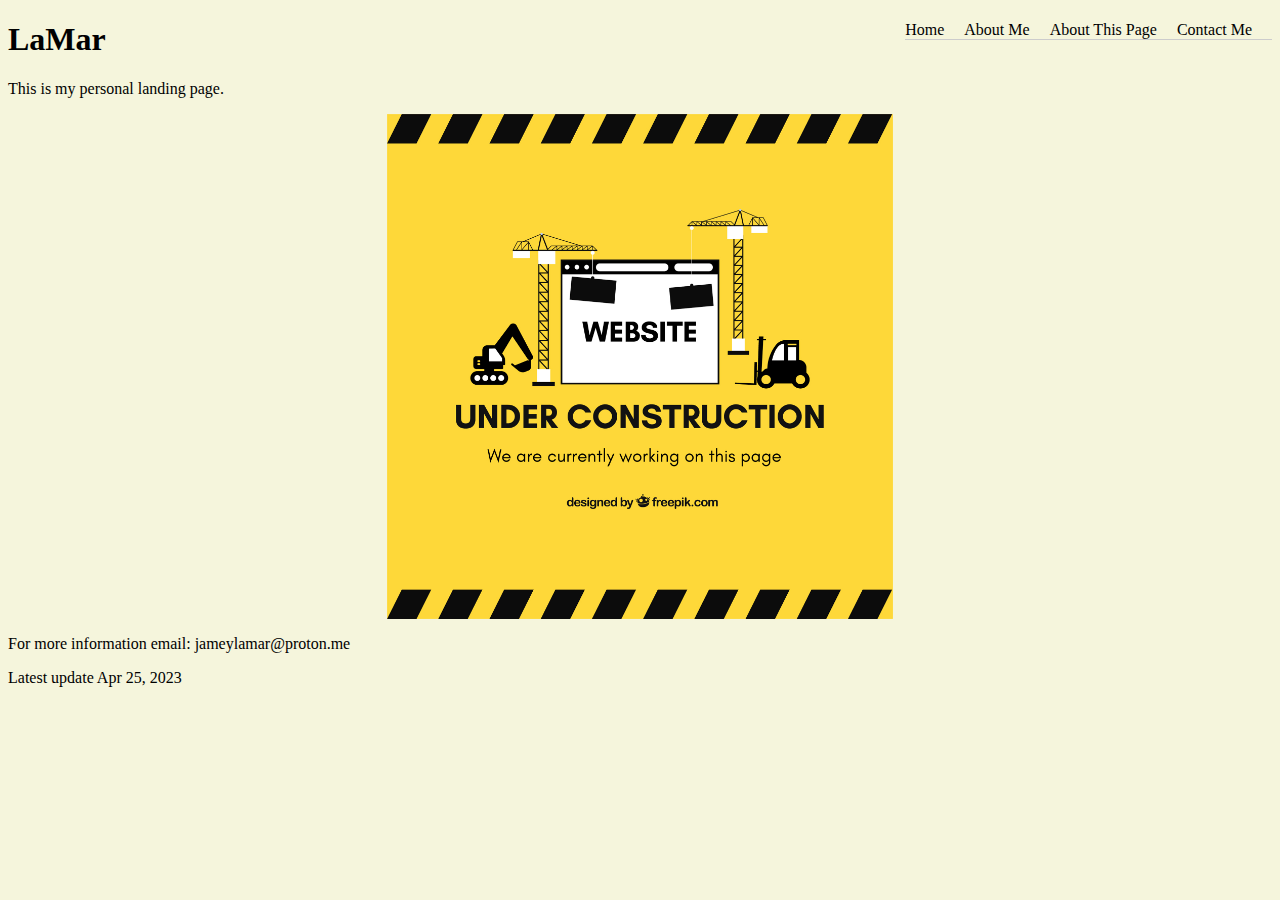
<file: index.html>
<!DOCTYPE html>
<html lang="en">
<head>
  <meta charset="UTF-8">
  <meta http-equiv="X-UA-Compatible" content="IE=edge">
  <meta name="viewport" content="width=device-width, initial-scale=1.0">
  <link rel="stylesheet" href="styles.css">
  <title>Jamey LaMar | Landing Page</title>
</head>
<body>
  <nav>
    <ul>
      <li><a href="#">Home</a></li>
      <li><a href="#">About Me</a></li>
      <li><a href="#">About This Page</a></li>
      <li><a href="#">Contact Me</a></li>
    </ul>
  </nav>
  <h1>LaMar</h1>
  <p>This is my personal landing page.</p>
  <img width="400" src="under_construction.jpg">
  <p>For more information email: <a>jameylamar@proton.me</a></p>
  <p>Latest update Apr 25, 2023</p>
</body>
</html>
</file>
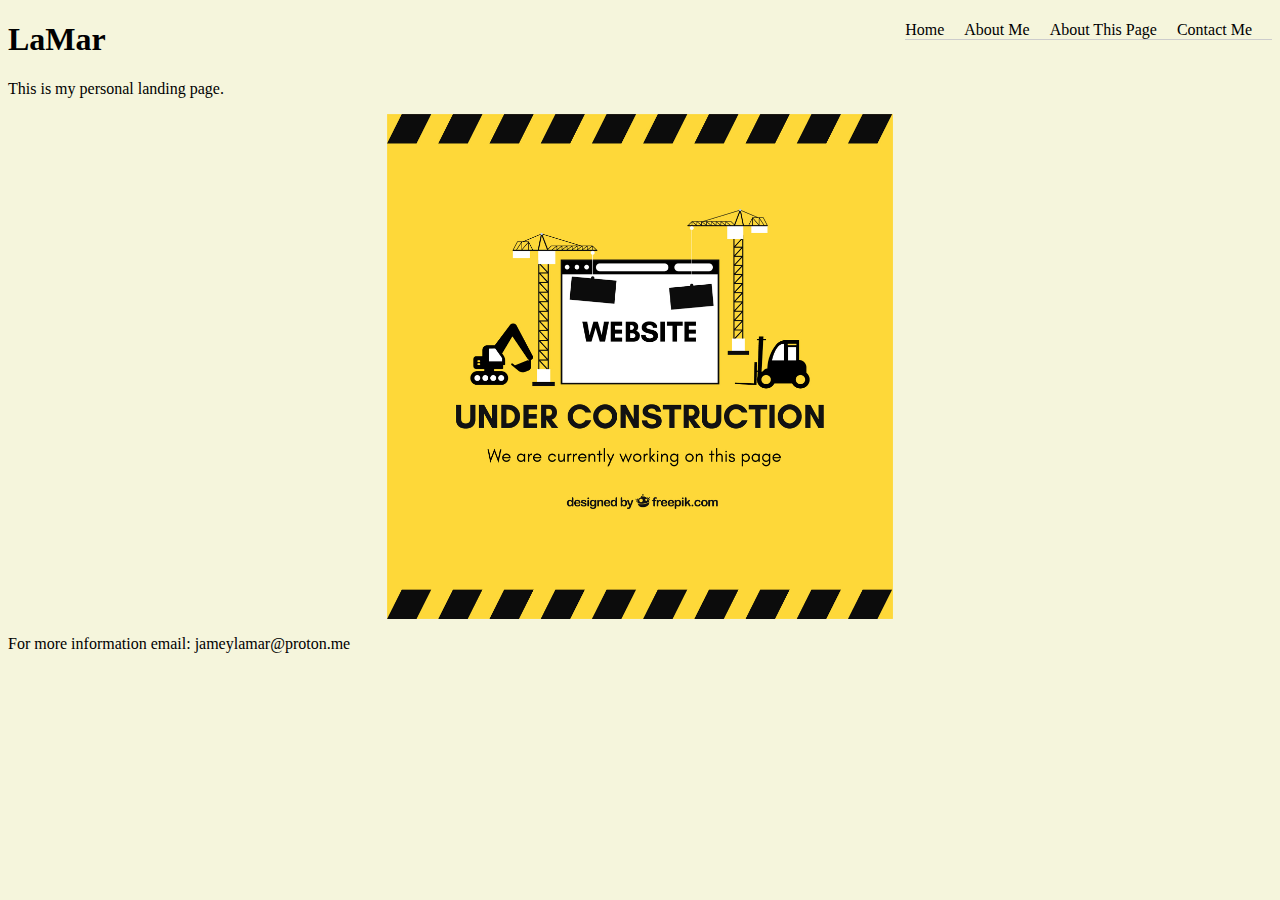
<file: BARD_Landing.html>
<!DOCTYPE html>
<html lang="en">
<head>
  <meta charset="UTF-8">
  <meta http-equiv="X-UA-Compatible" content="IE=edge">
  <meta name="viewport" content="width=device-width, initial-scale=1.0">
  <link rel="stylesheet" href="styles.css">
  <title>Jamey LaMar | Landing Page</title>
</head>
<body>
  <nav>
    <ul>
      <li><a href="#">Home</a></li>
      <li><a href="#">About Me</a></li>
      <li><a href="#">About This Page</a></li>
      <li><a href="#">Contact Me</a></li>
    </ul>
  </nav>
  <h1>LaMar</h1>
  <p>This is my personal landing page.</p>
  <img width="400" src="under_construction.jpg">
  <p>For more information email: <a>jameylamar@proton.me</a></p>
</body>
</html>
</file>
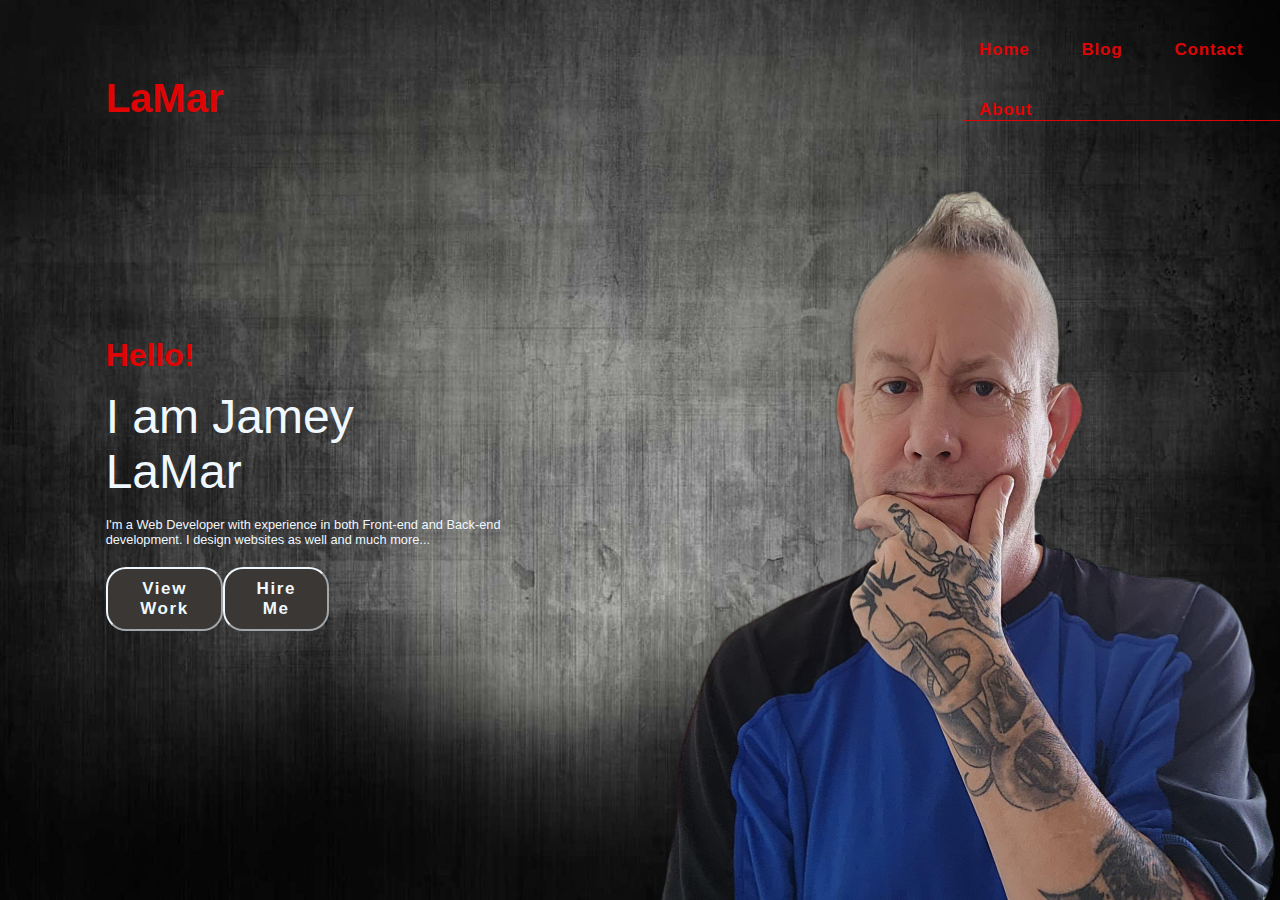
<file: grid_page.html>
<!DOCTYPE html>
<html lang="en">
<head>
  <meta charset="UTF-8">
  <meta http-equiv="X-UA-Compatible" content="IE=edge">
  <meta name="viewport" content="width=device-width, initial-scale=1.0">
  <link rel="stylesheet" href="grid_style.css">
  <title>Hire Jamey LaMar</title>
</head>
<body>
  <section class="section">
    <div id="title">LaMar</div>

    <div class="nav">
      <ul>
        <li><a href="#home">Home</a></li>
        <li><a href="#blog">Blog</a></li>
        <li><a href="#contact">Contact</a></li>
        <li><a href="#about">About</a></li>
      </ul>
    </div>
    <div id="myGreet">Hello!</div>
    <div id="myName">I am Jamey LaMar</div>
    <div id="myExp">I'm a Web Developer with experience in
      both Front-end and Back-end development.
      I design websites as well and much more...
    </div>
    <div id="btn1">       
      <button type="button" class="btn">View Work</button>
    </div>
    <div id="btn2">
      <button type="button" class="btn">Hire Me</button>
    </div>

    <div id="gridArea"><img src="thinker.png" alt="picture of Jamey LaMar"></div>
  </section>
  
</body>
</html>
</file>
<file: styles.css>
body { background-color: beige; }

nav {
  background-color: beige;
  border-bottom: 1px solid #ccc;
  float: right;
  width: 500;
}

ul {
  list-style-type: none;
  padding: 0;
  margin: 0;
}

li {
  float: left;
  margin-right: 20px;
}

a {
  text-decoration: none;
  color: #000;
}

img {
  display: block;
  width: 40%;
  margin-left: auto;
  margin-right: auto;
}
</file>
<file: grid_style.css>
* {
  margin: 0;
  padding: 0;
  font-family: Arial, Helvetica, sans-serif;
}

body {
  background: url("black-gradient.jpg") no-repeat center center fixed; 
  -webkit-background-size: cover;
  -moz-background-size: cover;
  -o-background-size: cover;
  background-size: cover;
}

.section {
  height: 100vh;
  width: 100vw;
  overflow: hidden;
  display: grid;
  grid-template-columns: repeat(12, 1fr);
  grid-template-rows: repeat(12, 1fr);
}

#title {
  display: grid;
  grid-row: 1;
  grid-column: 2;
  font-size: 2.5em;
  font-weight: bolder;
  color: #df0505;
  justify-items: start;
  align-items: end;
}

ul {
  list-style-type: none;
}

li {
  float: left;
  margin-right: 20px;
  margin-top: 40px;
  color: #df0505;
}

.nav {
  font-family: Arial, Helvetica, sans-serif;
  font-size: 1em;
  letter-spacing: .05rem;
  border-bottom: 1px solid #df0505;
  grid-area: 1 / 10 / span 1 / span 3;
}

.nav a {
  color: #df0505;
  text-align: center;
  padding: 14px 16px;
  text-decoration: none;
  font-size: 17px;
  font-weight: bold;
}

.nav a:hover {
  background-color: rgb(160, 47, 47);
  border-color: #df0505;
  border-style: solid;
  border-width: 1px;
  border-radius: 15px;
  font-weight: bolder;
  text-align: center;
  color: rgb(252, 193, 84);
  box-shadow: 6px 6px 13px red;
}

#myGreet {
  display: grid;
  grid-row: 5;
  grid-column: 2;
  align-items: center;
  font-size: 2em;
  font-weight: bold;
  color: #df0505;
}

#myName {
  display: grid;
  grid-row: 6;
  grid-column: 2 / span 3;
  align-items: center;
  font-size: 3em;
  color: aliceblue;
}

#myExp {
  display: grid;
  grid-row: 7;
  grid-column: 2 / span 4;
  align-items: center;
  color: aliceblue;
  font-size: 1vw;
}

.btn {
  background-color: rgb(58, 55, 52);
  color: aliceblue;
  border-style: 1px solid #e6d6d6;
  border-color: aliceblue;
  font-size: 17px;
  font-weight: bold;
  letter-spacing: .1rem;
  align-items: center;
  padding: 10px 20px;
  border-radius: 20px;
}

.btn:hover {
  background-color: rgb(160, 47, 47);
  border-color: #df0505;
  border-style: solid;
  border-width: 1px;
  border-radius: 15px;
  font-weight: bolder;
  letter-spacing: .1rem;
  text-align: center;
  color: rgb(252, 193, 84);
  box-shadow: 6px 6px 13px red;
}

#btn1 {
  display: grid;
  justify-content: center;
  align-items: center;
  grid-row: 8;
  grid-column: 2;
}

#btn2 {
  display: grid;
  justify-items: center;
  align-items: center;
  grid-row: 8;
  grid-column: 3;
}

#gridArea {
  grid-area: 3 / 7 / span 10 / span 4;
}
</file>
